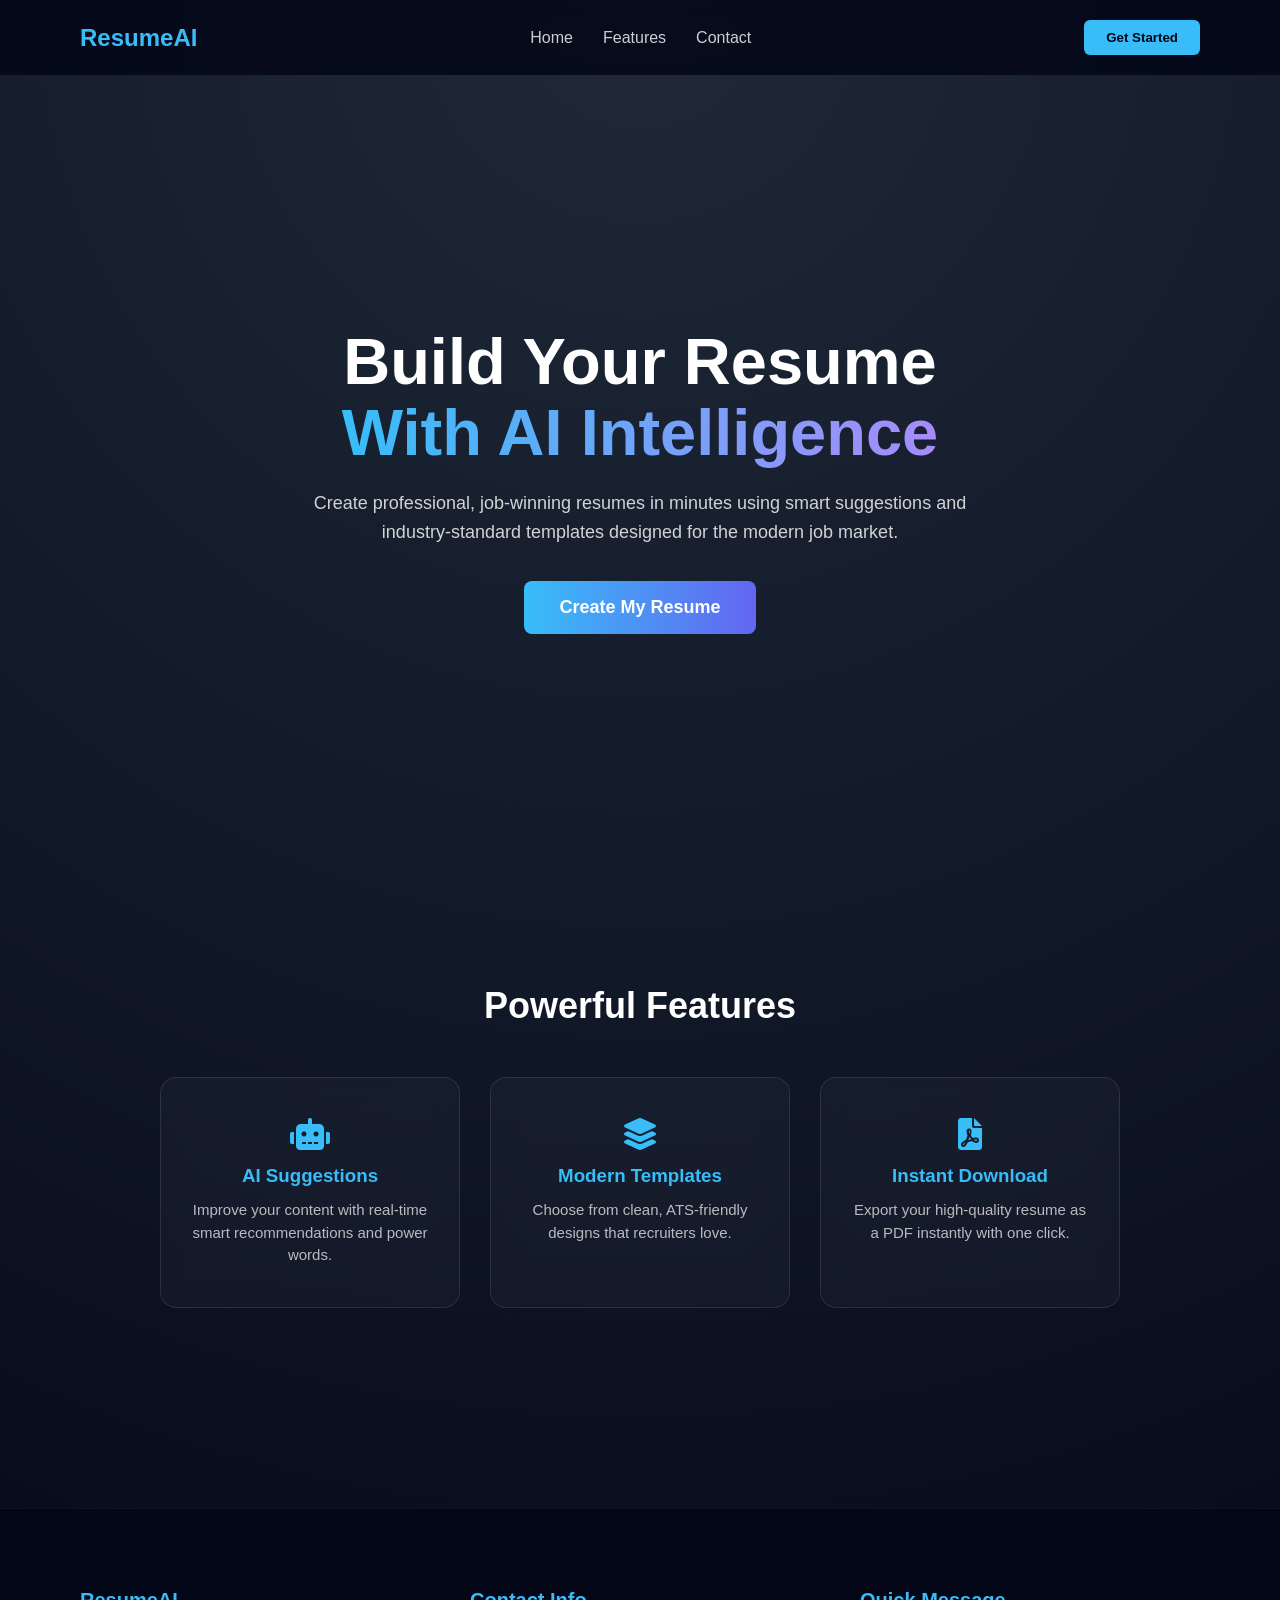
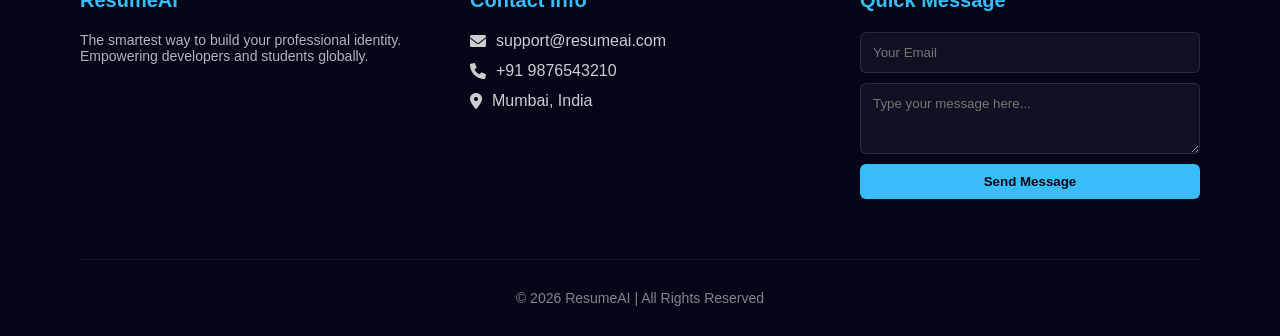
<file: index.html>
<!DOCTYPE html>
<html lang="en">
<head>
    <meta charset="UTF-8">
    <meta name="viewport" content="width=device-width, initial-scale=1.0">
    <title>ResumeAI | Build Your Future</title>
    <link rel="stylesheet" href="css/style.css">
    <link rel="stylesheet" href="https://cdnjs.cloudflare.com/ajax/libs/font-awesome/6.0.0/css/all.min.css">
</head>
<body>

    <nav>
        <div class="logo"><h2>ResumeAI</h2></div>
        <ul>
            <li><a href="#home">Home</a></li>
            <li><a href="#features">Features</a></li>
            <li><a href="#contact">Contact</a></li>
        </ul>
        <button onclick="startBuilder()">Get Started</button>
    </nav>

    <section class="hero" id="home">
        <h1>Build Your Resume <br><span>With AI Intelligence</span></h1>
        <p>Create professional, job-winning resumes in minutes using smart suggestions and industry-standard templates designed for the modern job market.</p>
        <div class="hero-btns">
            <button onclick="startBuilder()">Create My Resume</button>
        </div>
    </section>

    <section class="features" id="features">
        <h2>Powerful Features</h2>
        <div class="feature-box">
            <div class="card">
                <i class="fas fa-robot" style="font-size: 2rem; color: #38bdf8; margin-bottom: 15px;"></i>
                <h3>AI Suggestions</h3>
                <p>Improve your content with real-time smart recommendations and power words.</p>
            </div>
            <div class="card">
                <i class="fas fa-layer-group" style="font-size: 2rem; color: #38bdf8; margin-bottom: 15px;"></i>
                <h3>Modern Templates</h3>
                <p>Choose from clean, ATS-friendly designs that recruiters love.</p>
            </div>
            <div class="card">
                <i class="fas fa-file-pdf" style="font-size: 2rem; color: #38bdf8; margin-bottom: 15px;"></i>
                <h3>Instant Download</h3>
                <p>Export your high-quality resume as a PDF instantly with one click.</p>
            </div>
        </div>
    </section>

    <footer class="footer">
        <div class="footer-container">
            <div class="footer-section">
                <h3 class="logo">ResumeAI</h3>
                <p style="opacity: 0.7; font-size: 14px;">The smartest way to build your professional identity. Empowering developers and students globally.</p>
            </div>

            <div class="footer-section" id="contact">
                <h3>Contact Info</h3>
                <p><i class="fas fa-envelope"></i> support@resumeai.com</p>
                <p><i class="fas fa-phone"></i> +91 9876543210</p>
                <p><i class="fas fa-location-dot"></i> Mumbai, India</p>
            </div>

            <div class="footer-section message-box">
                <h3>Quick Message</h3>
                <form id="contactForm">
                    <input type="email" id="userEmail" placeholder="Your Email" required>
                    <textarea id="userMsg" placeholder="Type your message here..." rows="3" required></textarea>
                    <button type="submit">Send Message</button>
                </form>
            </div>
        </div>
        <div class="footer-bottom">
            <p>© 2026 ResumeAI | All Rights Reserved</p>
        </div>
    </footer>
    <script>
        function startBuilder(){
            window.location.href = "signup.html";
        }

        // Handle Contact Form Submission
        document.getElementById('contactForm').addEventListener('submit', function(e) {
            e.preventDefault();
            const email = document.getElementById('userEmail').value;
            alert("Thanks for reaching out! We've received your message from: " + email);
            this.reset();
        });
    </script>
</body>
</html>
</file>
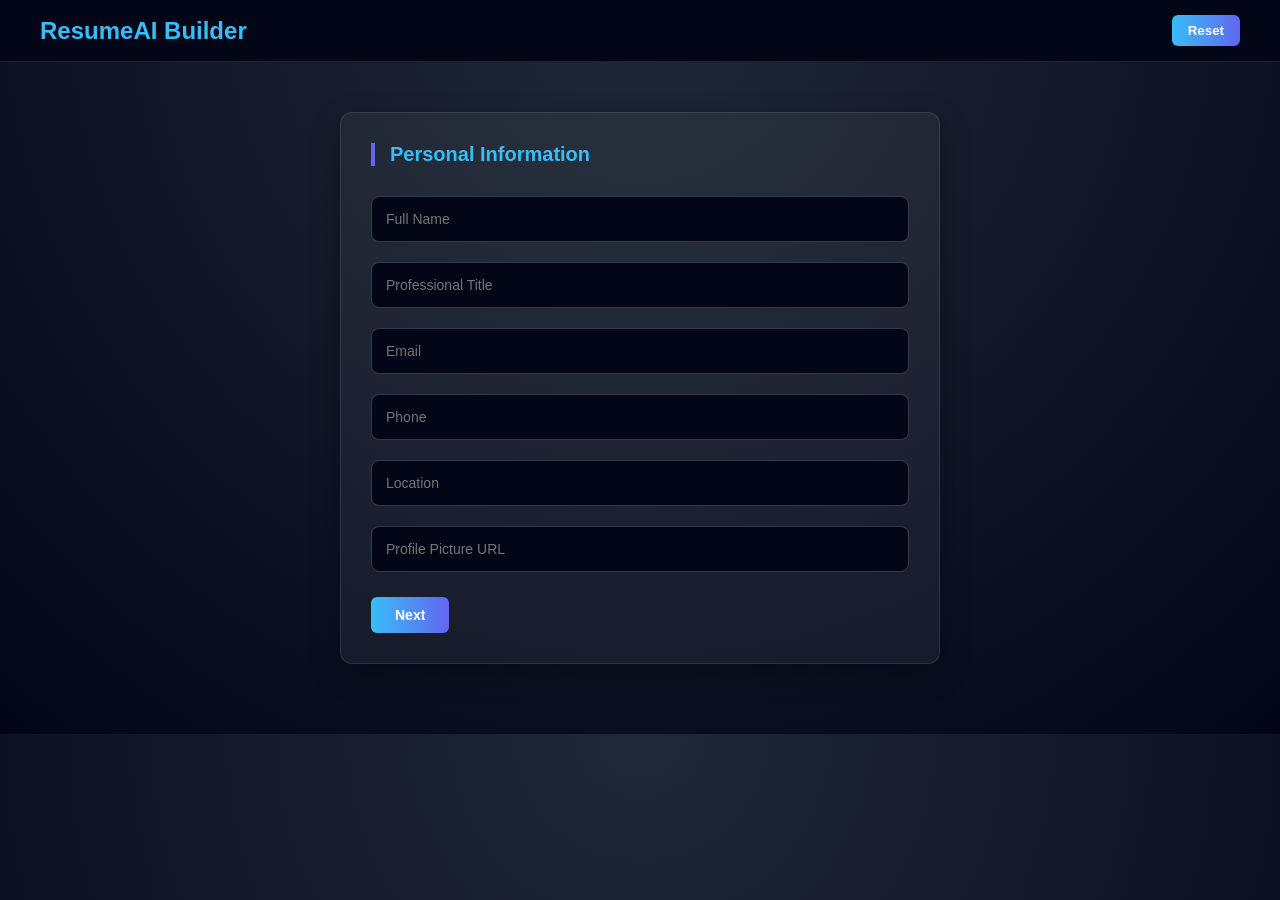
<file: builder.html>
<!DOCTYPE html>
<html lang="en">
<head>
    <meta charset="UTF-8">
    <meta name="viewport" content="width=device-width, initial-scale=1.0">
    <title>Resume Builder | ResumeAI</title>
    <link rel="stylesheet" href="css/style.css">
    <link rel="stylesheet" href="css/builder.css">
</head>

<body>

    <div class="builder-navbar">
        <h2>ResumeAI Builder</h2>
        <div class="nav-actions">
            <button onclick="location.reload()">Reset</button>
        </div>
    </div>

    <div class="builder-container">
        <div class="form-container">

            <div class="form-section active">
                <h3>Personal Information</h3>
                <input type="text" id="name" placeholder="Full Name">
                <input type="text" id="jobTitleInput" placeholder="Professional Title">
                <input type="email" id="email" placeholder="Email">
                <input type="text" id="phone" placeholder="Phone">
                <input type="text" id="location" placeholder="Location">
                <input type="text" id="profilePic" placeholder="Profile Picture URL">
                <button onclick="nextStep()">Next</button>
            </div>

            <div class="form-section">
                <h3>Profile Summary</h3>
                <textarea id="summaryInput" placeholder="Professional Summary"></textarea>
                <div style="display:flex; justify-content:space-between;">
                    <button onclick="prevStep()">Back</button>
                    <button onclick="nextStep()">Next</button>
                </div>
            </div>

            <div class="form-section">
                <h3>Education</h3>
                <input type="text" id="school" placeholder="Education 1 (e.g. University Name)">
                <input type="text" id="schoolDate" placeholder="Dates (e.g. 2018 - 2022)">
                <input type="text" id="college" placeholder="Education 2 (e.g. High School)">
                <input type="text" id="collegeDate" placeholder="Dates">
                <div style="display:flex; justify-content:space-between;">
                    <button onclick="prevStep()">Back</button>
                    <button onclick="nextStep()">Next</button>
                </div>
            </div>

            <div class="form-section">
                <h3>Skills</h3>
                <textarea id="skillsInput" placeholder="Skills (comma separated)"></textarea>
                <div style="display:flex; justify-content:space-between;">
                    <button onclick="prevStep()">Back</button>
                    <button onclick="nextStep()">Next</button>
                </div>
            </div>

            <div class="form-section">
                <h3>Experience</h3>
                <input type="text" id="exp1Title" placeholder="Job 1 Title">
                <input type="text" id="exp1Date" placeholder="Dates">
                <textarea id="exp1Desc" placeholder="Job 1 Description"></textarea>
                <input type="text" id="exp2Title" placeholder="Job 2 Title">
                <input type="text" id="exp2Date" placeholder="Dates">
                <textarea id="exp2Desc" placeholder="Job 2 Description"></textarea>
                <div style="display:flex; justify-content:space-between;">
                    <button onclick="prevStep()">Back</button>
                    <button onclick="nextStep()">Next</button>
                </div>
            </div>

            <div class="form-section">
                <h3>Additional Info</h3>
                <textarea id="additionalInfo" placeholder="Languages, Certs, etc."></textarea>
                <div style="display:flex; justify-content:space-between;">
                    <button onclick="prevStep()">Back</button>
                    <button class="nav-btn-match" onclick="submitResume()">Generate</button>
                </div>
            </div>

        </div>
    </div>

    <script>
        let currentStep = 0;
        const sections = document.querySelectorAll(".form-section");

        function showStep(index) {
            sections.forEach((sec, i) => {
                sec.style.display = (i === index) ? "block" : "none";
                if (i === index) sec.classList.add("active");
            });
        }

        function nextStep() { if (currentStep < sections.length - 1) { currentStep++; showStep(currentStep); } }
        function prevStep() { if (currentStep > 0) { currentStep--; showStep(currentStep); } }

        function submitResume() {
            const d = (id) => document.getElementById(id).value;

            const data = {
                name: d("name").toUpperCase(),
                title: d("jobTitleInput").toUpperCase(),
                email: d("email"),
                phone: d("phone"),
                loc: d("location"),
                pic: d("profilePic") || "https://via.placeholder.com/100",
                summary: d("summaryInput"),
                skills: d("skillsInput"),
                edu1: d("school"),
                edu1Date: d("schoolDate"),
                edu2: d("college"),
                edu2Date: d("collegeDate"),
                exp1: d("exp1Title"),
                exp1Desc: d("exp1Desc"),
                exp2: d("exp2Title"),
                exp2Desc: d("exp2Desc"),
                extra: d("additionalInfo")
            };

            let newWindow = window.open("", "_blank");
            newWindow.document.write(`
                <html>
                <head>
                    <title>Resume - ${data.name}</title>
                    <style>
                        body { font-family: 'Helvetica', Arial, sans-serif; background: #f4f4f4; margin: 0; padding: 20px; display: flex; flex-direction: column; align-items: center; }
                        .resume-container { width: 800px; background: white; padding: 40px; box-shadow: 0 0 10px rgba(0,0,0,0.1); position: relative; }
                        .header { display: flex; justify-content: space-between; border-bottom: 2px solid #2b6cb0; padding-bottom: 10px; }
                        .header-left h1 { color: #2b6cb0; margin: 0; }
                        .profile-img { width: 100px; height: 100px; border: 1px solid #ccc; object-fit: cover; }
                        .section-title { color: #2b6cb0; font-weight: bold; border-bottom: 1px solid #2b6cb0; margin-top: 20px; text-transform: uppercase; font-size: 14px; padding-bottom: 2px; }
                        .actions { width: 800px; margin-bottom: 15px; text-align: right; display: flex; justify-content: flex-end; gap: 10px; }
                        .btn { padding: 10px 20px; border: none; cursor: pointer; color: white; font-weight: bold; border-radius: 4px; transition: 0.3s; font-size: 14px; }
                        .btn-export { background: #10b981; } /* Emerald Green */
                        .btn-ai { background: linear-gradient(90deg, #38bdf8, #6366f1); }
                        .btn:hover { opacity: 0.8; }
                        
                        #aiPanel { 
                            display: none; 
                            width: 800px; 
                            background: #f0f9ff; 
                            border: 2px solid #38bdf8; 
                            border-radius: 8px; 
                            margin-bottom: 20px; 
                            padding: 20px; 
                            box-sizing: border-box;
                            animation: slideDown 0.4s ease;
                        }
                        #aiPanel h2 { color: #0369a1; font-size: 18px; margin-top: 0; display: flex; align-items: center; gap: 10px; }
                        .suggestion-item { background: white; padding: 10px; border-radius: 5px; margin-bottom: 8px; border-left: 4px solid #38bdf8; font-size: 13px; color: #334155; }
                        .skills-grid { display: grid; grid-template-columns: repeat(4, 1fr); gap: 5px; font-size: 12px; margin-top: 10px; }
                        .item-header { display: flex; justify-content: space-between; font-weight: bold; font-size: 13px; margin-top: 10px; }
                        
                        @keyframes slideDown { from { opacity: 0; transform: translateY(-20px); } to { opacity: 1; transform: translateY(0); } }
                        @media print { .actions, #aiPanel, .btn { display: none !important; } .resume-container { box-shadow: none; width: 100%; padding: 0; } body { background: white; padding: 0; } }
                    </style>
                </head>
                <body>
                    <div class="actions">
                        <button class="btn btn-ai" onclick="runAI()">✨ Get AI Insights</button>
                        <button class="btn btn-export" onclick="window.print()">Export</button>
                    </div>

                    <div id="aiPanel">
                        <h2>🤖 AI Resume Insights</h2>
                        <div id="aiContent"></div>
                        <button class="btn" style="background:#cbd5e1; color:#334; margin-top:10px; padding:5px 15px;" onclick="document.getElementById('aiPanel').style.display='none'">Dismiss</button>
                    </div>

                    <div class="resume-container">
                        <div class="header">
                            <div class="header-left">
                                <h1>${data.name}</h1>
                                <h3>${data.title}</h3>
                                <p>${data.loc} | ${data.phone} | ${data.email}</p>
                            </div>
                            <img src="${data.pic}" class="profile-img">
                        </div>

                        <div class="section-title">Summary</div>
                        <p style="font-size:12px;">${data.summary}</p>

                        <div class="section-title">Education</div>
                        <div class="item-header"><span>${data.edu1}</span><span>${data.edu1Date}</span></div>
                        <div class="item-header"><span>${data.edu2}</span><span>${data.edu2Date}</span></div>

                        <div class="section-title">Experience</div>
                        <div class="item-header"><span>${data.exp1}</span></div>
                        <p style="font-size:12px;">${data.exp1Desc}</p>
                        <div class="item-header"><span>${data.exp2}</span></div>
                        <p style="font-size:12px;">${data.exp2Desc}</p>

                        <div class="section-title">Technical Skills</div>
                        <div class="skills-grid">
                            ${data.skills.split(',').map(s => `<div>• ${s.trim()}</div>`).join('')}
                        </div>

                        <div class="section-title">Additional Information</div>
                        <p style="font-size:12px; white-space: pre-line;">${data.extra}</p>
                    </div>

                    <script>
                        async function runAI() {
                            const panel = document.getElementById('aiPanel');
                            const content = document.getElementById('aiContent');
                            
                            const skills = \`${data.skills.replace(/`/g, '\\`')}\`;
                            const summary = \`${data.summary.replace(/`/g, '\\`')}\`;
                            const exp = \`${(data.exp1Desc + " " + data.exp2Desc).replace(/`/g, '\\`')}\`;

                            panel.style.display = "block";
                            content.innerHTML = "<div class='suggestion-item'>🤖 AI is analyzing your profile...</div>";
                            window.scrollTo({ top: 0, behavior: 'smooth' });

                            try {
                                const response = await fetch('https://resumeai-backend-y1kg.onrender.com/api/ai-suggest', {
                                    method: 'POST',
                                    headers: { 'Content-Type': 'application/json' },
                                    body: JSON.stringify({ skills, summary, experience: exp })
                                });

                                const result = await response.json();

                                if (result.suggestion) {
                                    const tips = result.suggestion.split('\\n').filter(t => t.trim() !== "");
                                    content.innerHTML = tips.map(tip => \`<div class='suggestion-item'>\${tip.replace(/^[*-]/, '').trim()}</div>\`).join('');
                                } else {
                                    content.innerHTML = "<div class='suggestion-item'>No suggestions found.</div>";
                                }
                            } catch (error) {
                                content.innerHTML = "<div class='suggestion-item' style='border-left-color: #ef4444;'>❌ AI Server Offline. Check port 5000.</div>";
                            }
                        }
                    <\/script>
                </body>
                </html>
            `);
            newWindow.document.close();
        }
    </script>
</body>
</html>
</file>
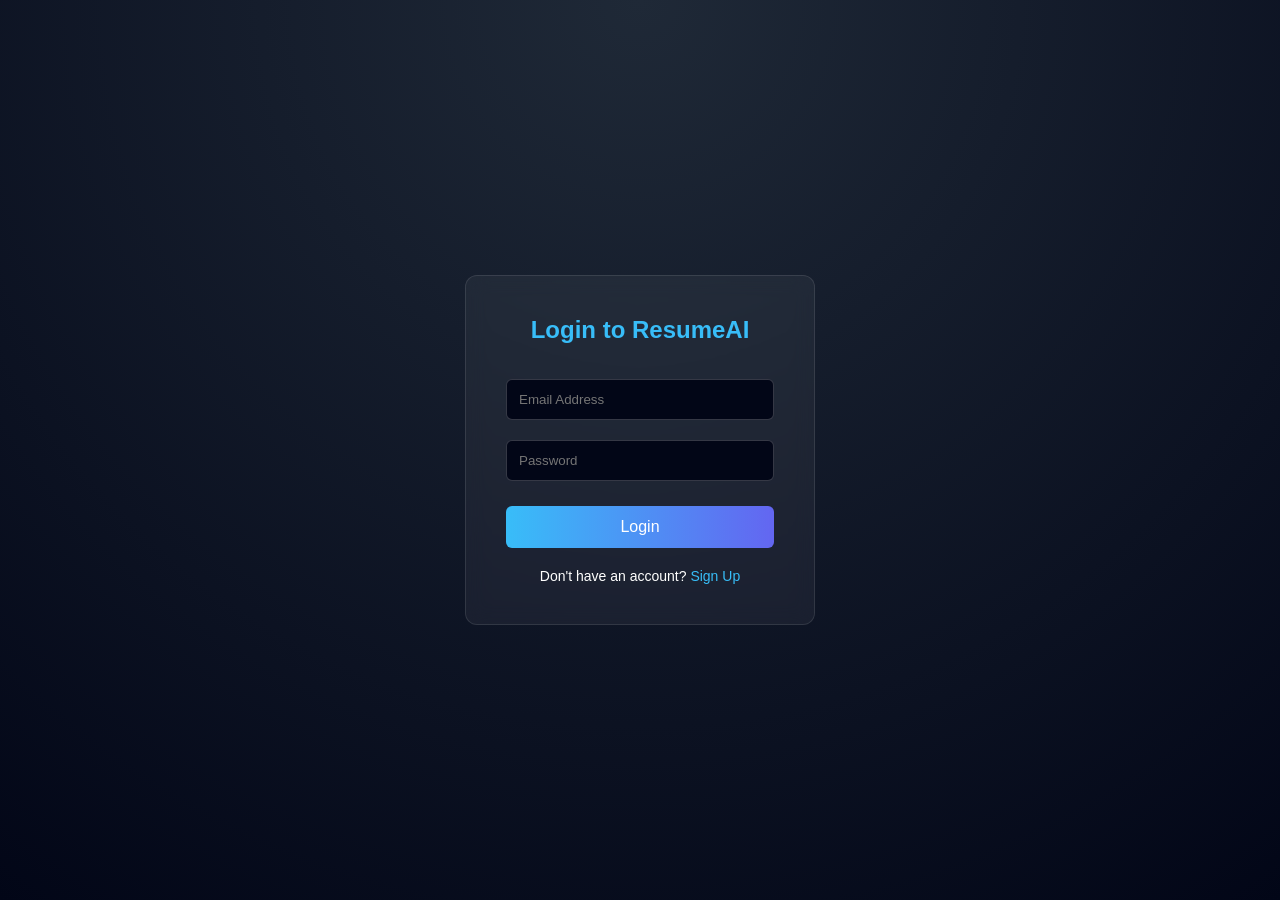
<file: login.html>
<!DOCTYPE html>
<html lang="en">
<head>
<meta charset="UTF-8">
<meta name="viewport" content="width=device-width, initial-scale=1.0">
<title>Login | ResumeAI</title>
<link rel="stylesheet" href="css/style.css">
<link rel="stylesheet" href="css/login.css">
</head>
<body>
<div class="login-container">
<div class="login-box">
<h2>Login to ResumeAI</h2>
<form id="loginForm">
<input type="email" placeholder="Email Address" required>
<input type="password" placeholder="Password" required>
<button type="submit">Login</button>
</form>
<p>Don't have an account? <a href="signup.html">Sign Up</a></p>
</div>
</div>
<script>
document.getElementById("loginForm").addEventListener("submit", function(e){
e.preventDefault();
window.location.href = "builder.html";
});
</script>
</body>
</html>
</file>
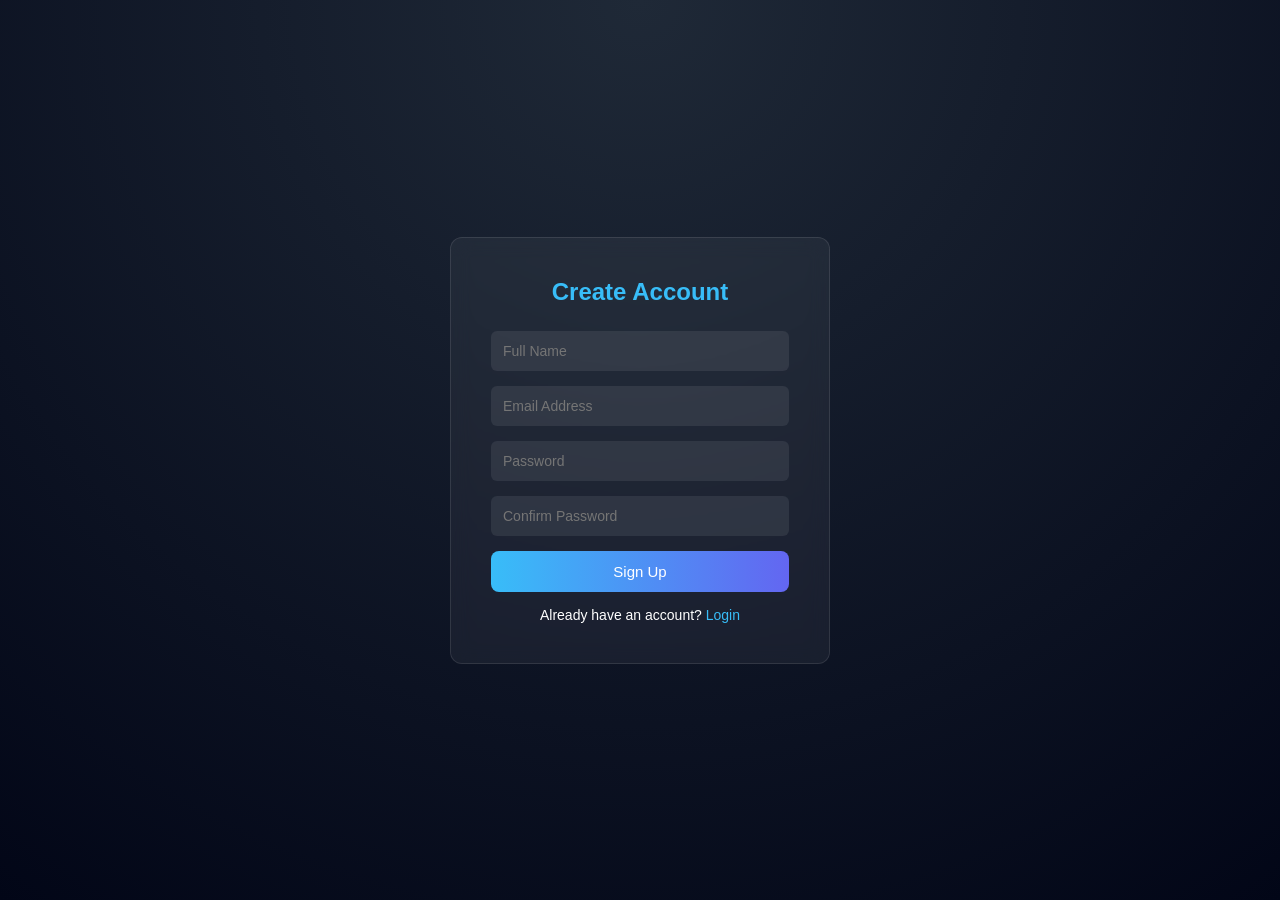
<file: signup.html>
<!DOCTYPE html>
<html lang="en">
<head>
<meta charset="UTF-8">
<meta name="viewport" content="width=device-width, initial-scale=1.0">
<title>Signup | ResumeAI</title>
<link rel="stylesheet" href="css/style.css">
<link rel="stylesheet" href="css/signup.css">
</head>
<body>
<div class="signup-container">
<div class="signup-box">
<h2>Create Account</h2>
<form id="signupForm">
<input type="text" placeholder="Full Name" required>
<input type="email" placeholder="Email Address" required>
<input type="password" placeholder="Password" required>
<input type="password" placeholder="Confirm Password" required>
<button type="submit">Sign Up</button>
</form>
<p>Already have an account? <a href="login.html">Login</a></p>
</div>
</div>
<script>
document.getElementById("signupForm").addEventListener("submit", async function(e){
e.preventDefault();
const name = document.querySelector("input[placeholder='Full Name']").value;
const email = document.querySelector("input[placeholder='Email Address']").value;
const password = document.querySelector("input[placeholder='Password']").value;
const res = await fetch("https://resumeai-backend-y1kg.onrender.com/api/signup",{
method:"POST",
headers:{
"Content-Type":"application/json"
},
body:JSON.stringify({
name,
email,
password
})
});
const data = await res.json();
alert(data.message);
window.location.href = "login.html";
});
</script>
</body>
</html>
</file>
<file: css/style.css>
* {
    margin: 0;
    padding: 0;
    box-sizing: border-box;
    font-family: 'Segoe UI', sans-serif;
    scroll-behavior: smooth;
}

body {
    background: radial-gradient(circle at top, #1f2937, #020617);
    color: white;
    overflow-x: hidden;
}

/* NAVBAR */
nav {
    display: flex;
    justify-content: space-between;
    align-items: center;
    padding: 20px 80px;
    background: rgba(2, 6, 23, 0.8);
    backdrop-filter: blur(10px);
    position: sticky;
    top: 0;
    z-index: 1000;
}

nav h2 {
    color: #38bdf8;
}

nav ul {
    display: flex;
    list-style: none;
    gap: 30px;
}

nav ul li a {
    text-decoration: none;
    color: white;
    opacity: 0.8;
    transition: 0.3s;
}

nav ul li a:hover {
    opacity: 1;
    color: #38bdf8;
}

nav button {
    background: #38bdf8;
    border: none;
    padding: 10px 22px;
    border-radius: 6px;
    color: #020617;
    font-weight: bold;
    cursor: pointer;
    transition: 0.3s;
}

nav button:hover {
    background: #a78bfa;
    box-shadow: 0 0 15px rgba(56, 189, 248, 0.4);
}

/* HERO */
.hero {
    height: 90vh;
    display: flex;
    flex-direction: column;
    justify-content: center;
    align-items: center;
    text-align: center;
    padding: 20px;
}

.hero h1 {
    font-size: 65px;
    margin-bottom: 20px;
    line-height: 1.1;
}

.hero h1 span {
    background: linear-gradient(90deg, #38bdf8, #a78bfa);
    -webkit-background-clip: text;
    color: transparent;
}

.hero p {
    max-width: 700px;
    font-size: 18px;
    opacity: 0.8;
    margin-bottom: 35px;
    line-height: 1.6;
}

.hero button {
    padding: 16px 35px;
    border: none;
    border-radius: 8px;
    background: linear-gradient(90deg, #38bdf8, #6366f1);
    color: white;
    font-size: 18px;
    font-weight: 600;
    cursor: pointer;
    transition: 0.3s;
}

.hero button:hover {
    transform: scale(1.05);
    box-shadow: 0 0 25px rgba(99, 102, 241, 0.5);
}

/* FEATURES */
.features {
    padding: 100px 60px;
    text-align: center;
}

.features h2 {
    margin-bottom: 50px;
    font-size: 36px;
}

.feature-box {
    display: flex;
    justify-content: center;
    gap: 30px;
    flex-wrap: wrap;
}

/* GLASS CARD */
.card {
    width: 300px;
    padding: 40px 30px;
    border-radius: 16px;
    background: rgba(255, 255, 255, 0.03);
    backdrop-filter: blur(12px);
    border: 1px solid rgba(255, 255, 255, 0.1);
    transition: 0.3s ease;
}

.card:hover {
    transform: translateY(-12px);
    background: rgba(255, 255, 255, 0.07);
    border-color: #38bdf8;
}

.card h3 {
    margin-bottom: 12px;
    color: #38bdf8;
}

.card p {
    font-size: 15px;
    opacity: 0.7;
    line-height: 1.5;
}

/* FOOTER */
.footer {
    background: #020617;
    padding: 80px 80px 30px;
    margin-top: 100px;
    border-top: 1px solid rgba(255, 255, 255, 0.05);
}

.footer-container {
    display: flex;
    justify-content: space-between;
    flex-wrap: wrap;
    gap: 50px;
}

.footer-section {
    flex: 1;
    min-width: 250px;
}

.footer-section h3 {
    margin-bottom: 20px;
    color: #38bdf8;
    font-size: 20px;
}

.footer-section p {
    margin-bottom: 12px;
    opacity: 0.8;
    display: flex;
    align-items: center;
    gap: 10px;
}

/* MESSAGE BOX INPUTS */
.message-box form {
    display: flex;
    flex-direction: column;
    gap: 10px;
}

.message-box input, .message-box textarea {
    width: 100%;
    padding: 12px;
    border-radius: 6px;
    border: 1px solid rgba(255, 255, 255, 0.1);
    background: rgba(255, 255, 255, 0.05);
    color: white;
    outline: none;
}

.message-box input:focus, .message-box textarea:focus {
    border-color: #38bdf8;
}

.message-box button {
    background: #38bdf8;
    color: #020617;
    border: none;
    padding: 10px;
    font-weight: bold;
    border-radius: 6px;
    cursor: pointer;
    transition: 0.3s;
}

.message-box button:hover {
    background: #a78bfa;
}

.footer-bottom {
    margin-top: 60px;
    text-align: center;
    border-top: 1px solid rgba(255, 255, 255, 0.1);
    padding-top: 30px;
    opacity: 0.5;
    font-size: 14px;
}

/* RESPONSIVE */
@media (max-width: 768px) {
    nav { padding: 20px 30px; }
    nav ul { display: none; }
    .hero h1 { font-size: 40px; }
    .footer-container { flex-direction: column; }
}
</file>
<file: css/builder.css>
/* --- NAVBAR --- */
.builder-navbar {
    display: flex;
    justify-content: space-between;
    align-items: center;
    padding: 15px 40px;
    background: #020617;
    border-bottom: 1px solid rgba(255, 255, 255, 0.1);
}

.builder-navbar h2 {
    color: #38bdf8;
    margin: 0;
    font-size: 1.5rem;
}

.nav-actions button {
    margin-left: 10px;
    padding: 8px 16px;
    border: none;
    border-radius: 6px;
    background: linear-gradient(90deg, #38bdf8, #6366f1);
    color: white;
    font-weight: 600;
    cursor: pointer;
    transition: opacity 0.3s ease;
}

.nav-actions button:hover {
    opacity: 0.9;
}

/* --- MAIN CONTAINER --- */
.builder-container {
    max-width: 1200px;
    margin: auto;
    padding: 30px;
}

/* --- FORM CARD --- */
.form-container {
    background: rgba(255, 255, 255, 0.05);
    padding: 30px;
    border-radius: 12px;
    margin: 20px auto 40px;
    max-width: 600px;
    border: 1px solid rgba(255, 255, 255, 0.1);
    box-shadow: 0 10px 30px rgba(0, 0, 0, 0.3);
}

.form-section {
    display: none;
    animation: fade 0.4s ease-out;
}

.form-section.active {
    display: block;
}

.form-section h3 {
    margin-top: 0;
    margin-bottom: 20px;
    color: #38bdf8;
    font-size: 1.25rem;
    border-left: 4px solid #6366f1;
    padding-left: 15px;
}

/* --- INPUTS & TEXTAREAS --- */
.form-container input,
.form-container textarea {
    width: 100%;
    padding: 14px;
    margin: 10px 0;
    border-radius: 8px;
    background: #020617;
    color: white;
    border: 1px solid rgba(255, 255, 255, 0.2);
    box-sizing: border-box; 
    font-size: 14px;
    transition: border-color 0.3s ease, box-shadow 0.3s ease;
}

.form-container input:focus,
.form-container textarea:focus {
    outline: none;
    border-color: #38bdf8;
    box-shadow: 0 0 8px rgba(56, 189, 248, 0.3);
}

.form-container textarea {
    min-height: 100px;
    resize: vertical;
}

/* --- BUTTONS --- */
/* Unified button style for all form buttons */
.form-section button, 
.nav-btn-match, 
.submit-btn, 
.generate-btn {
    margin-top: 15px;
    padding: 10px 24px;
    border: none;
    border-radius: 6px;
    background: linear-gradient(90deg, #38bdf8, #6366f1);
    color: white;
    font-weight: 600;
    font-size: 14px;
    cursor: pointer;
    transition: transform 0.2s ease, filter 0.2s ease;
    display: inline-flex;
    align-items: center;
    justify-content: center;
}

.form-section button:hover, 
.nav-btn-match:hover {
    filter: brightness(1.1);
    transform: translateY(-1px);
}

/* Specific styling for the flex container (Back/Next buttons) */
.form-section div[style*="display:flex"] {
    gap: 15px;
    margin-top: 10px;
}

.form-section div[style*="display:flex"] button {
    flex: 0 1 auto; /* Prevents buttons from stretching to full width */
    min-width: 100px;
}

/* --- ANIMATIONS --- */
@keyframes fade {
    from { 
        opacity: 0; 
        transform: translateX(20px); 
    }
    to { 
        opacity: 1; 
        transform: translateX(0); 
    }
}

/* --- RESPONSIVE --- */
@media (max-width: 768px) {
    .builder-navbar {
        padding: 15px 20px;
    }
    .form-container {
        padding: 20px;
        margin: 10px;
    }
}
</file>
<file: css/login.css>
body{
background: radial-gradient(circle at top,#1f2937,#020617);
color:white;
font-family:Segoe UI,sans-serif;
height:100vh;
display:flex;
justify-content:center;
align-items:center;
}
.login-container{
width:100%;
display:flex;
justify-content:center;
align-items:center;
}
.login-box{
width:350px;
padding:40px;
background:rgba(255,255,255,0.05);
border-radius:12px;
backdrop-filter:blur(10px);
border:1px solid rgba(255,255,255,0.1);
text-align:center;
}
.login-box h2{
margin-bottom:25px;
color:#38bdf8;
}
.login-box input{
width:100%;
padding:12px;
margin:10px 0;
border:none;
border-radius:6px;
outline:none;
background:#020617;
color:white;
border:1px solid rgba(255,255,255,0.2);
}
.login-box button{
width:100%;
padding:12px;
margin-top:15px;
border:none;
border-radius:6px;
background:linear-gradient(90deg,#38bdf8,#6366f1);
color:white;
font-size:16px;
cursor:pointer;
}
.login-box button:hover{
opacity:0.9;
}
.login-box p{
margin-top:20px;
font-size:14px;
}
.login-box a{
color:#38bdf8;
text-decoration:none;
}
</file>
<file: css/signup.css>
/* SIGNUP PAGE CONTAINER */
.signup-container{
height:100vh;
display:flex;
justify-content:center;
align-items:center;
}
/* SIGNUP BOX */
.signup-box{
width:380px;
padding:40px;
border-radius:12px;
background:rgba(255,255,255,0.05);
backdrop-filter:blur(10px);
border:1px solid rgba(255,255,255,0.1);
}
/* HEADING */
.signup-box h2{
text-align:center;
margin-bottom:25px;
color:#38bdf8;
}
/* INPUT FIELDS */
.signup-box input{
width:100%;
padding:12px;
margin-bottom:15px;
border:none;
border-radius:6px;
background:rgba(255,255,255,0.08);
color:white;
font-size:14px;
}
/* BUTTON */
.signup-box button{
width:100%;
padding:12px;
border:none;
border-radius:8px;
background:linear-gradient(90deg,#38bdf8,#6366f1);
color:white;
font-size:15px;
cursor:pointer;
transition:0.3s;
}
.signup-box button:hover{
transform:scale(1.03);
}
/* LOGIN LINK */
.signup-box p{
text-align:center;
margin-top:15px;
font-size:14px;
}
.signup-box a{
color:#38bdf8;
text-decoration:none;
}
.signup-box a:hover{
text-decoration:underline;
}
</file>
